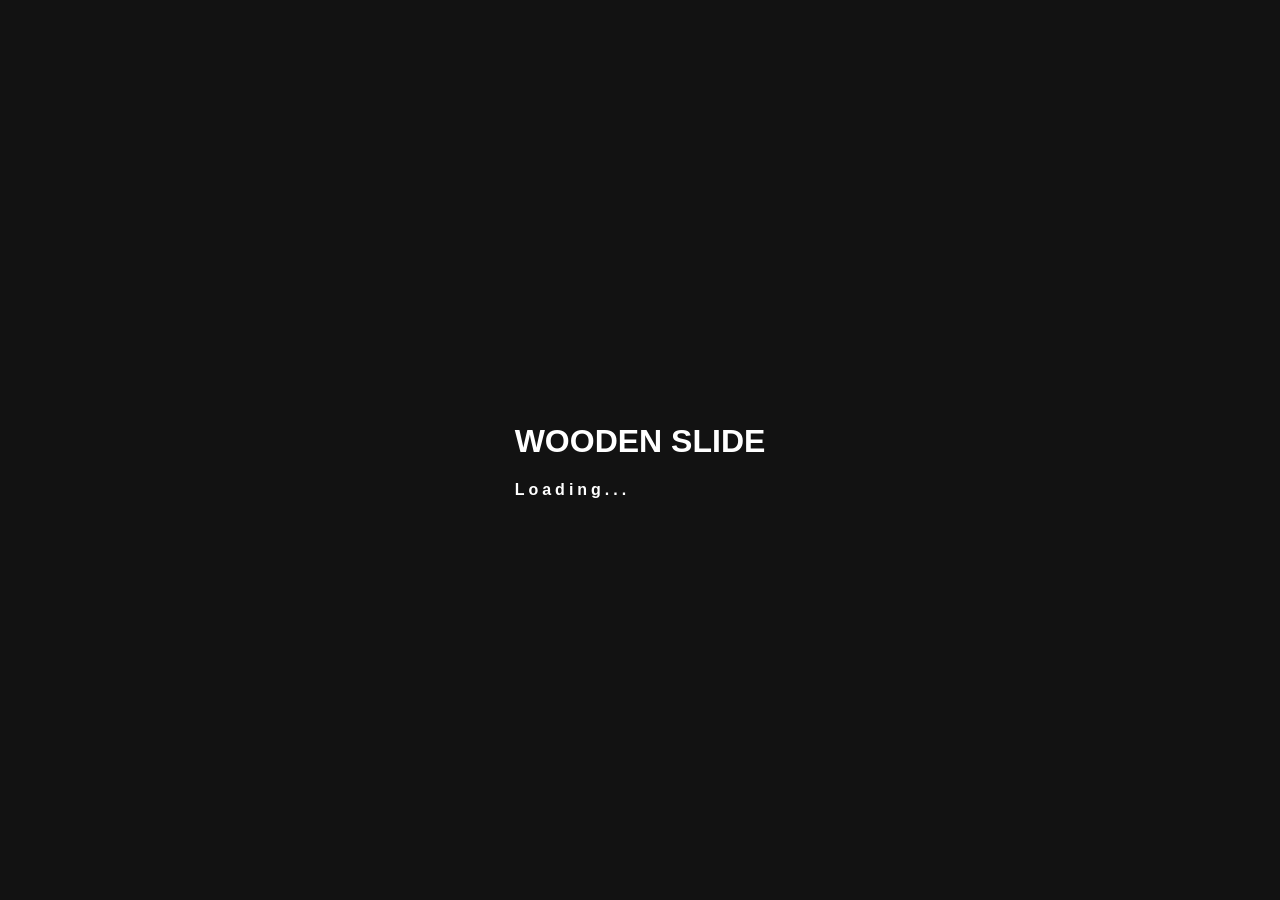
<file: index.html>
<!DOCTYPE html>
<html lang="en">
<head>
    <meta charset="UTF-8">
    <meta name="viewport" content="width=device-width, initial-scale=1.0, maximum-scale=1.0, user-scalable=no, viewport-fit=cover">
    <title>Wooden Slide Premium</title>
    
    <!-- PWA Meta -->
    <meta name="apple-mobile-web-app-capable" content="yes">
    <meta name="apple-mobile-web-app-status-bar-style" content="black-translucent">
    <meta name="theme-color" content="#1a1a1a">
    <link rel="manifest" href="manifest.json">
    
    <link rel="stylesheet" href="css/style.css">
</head>
<body>

    <!-- 1. LOADING SCREEN -->
    <div id="loading-screen" class="overlay active">
        <div class="loading-content">
            <div class="logo-placeholder"></div>
            <h1 class="game-name">WOODEN SLIDE</h1>
            <div class="loading-text">Loading...</div>
        </div>
    </div>

    <!-- 2. MAIN APP FRAME (Centering Mobile View on Desktop) -->
    <div class="app-frame" id="app-frame">
        
        <!-- SIDE PANEL: INFORMATION (Left) -->
        <aside id="panel-info" class="side-panel left">
            <div class="panel-header">
                <div class="panel-icon-svg" id="svg-info-header"></div>
                <h2>Information</h2>
                <button class="icon-btn close-btn" data-close="panel-info"></button>
            </div>
            <div class="panel-content scrollable">
                <div class="menu-links">
                    <a href="guide.html" class="menu-item">How To Play</a>
                    <a href="about.html" class="menu-item">About Game</a>
                    <a href="privacy.html" class="menu-item">Privacy Policy</a>
                    <a href="terms.html" class="menu-item">Terms & Conditions</a>
                </div>
                <div class="credits">
                    <p>Premium Sliding Engine v1.0</p>
                    <p>© 2024 Offline Gaming</p>
                </div>
            </div>
        </aside>

        <!-- SIDE PANEL: DASHBOARD (Right) -->
        <aside id="panel-dash" class="side-panel right">
            <div class="panel-header">
                <button class="icon-btn close-btn" data-close="panel-dash"></button>
                <h2>Dashboard</h2>
                <div class="panel-icon-svg" id="svg-dash-header"></div>
            </div>
            <div class="panel-content scrollable">
                <div class="stats-grid">
                    <div class="stat-card">
                        <span class="stat-label">Best Time</span>
                        <span class="stat-value" id="stat-best-time">--:--</span>
                    </div>
                    <div class="stat-card">
                        <span class="stat-label">Best Moves</span>
                        <span class="stat-value" id="stat-best-moves">--</span>
                    </div>
                    <div class="stat-card">
                        <span class="stat-label">Played</span>
                        <span class="stat-value" id="stat-games-played">0</span>
                    </div>
                    <div class="stat-card">
                        <span class="stat-label">Wins</span>
                        <span class="stat-value" id="stat-completion">0%</span>
                    </div>
                </div>
                <h3>Achievements</h3>
                <div id="achievements-list" class="achievements-container"></div>
            </div>
        </aside>

        <!-- VIEW: HOME -->
        <main id="view-home" class="view active">
            <nav class="top-nav">
                <button class="icon-btn" id="nav-info-btn"></button>
                <button class="icon-btn" id="nav-dash-btn"></button>
            </nav>

            <div class="home-hero">
                <div class="logo-placeholder small"></div>
                <h1 class="premium-text">WOODEN SLIDE</h1>
            </div>

            <section class="selection-area">
                <!-- Live Preview Board -->
                <div class="preview-container">
                    <div id="preview-board" class="preview-grid"></div>
                </div>

                <!-- STYLE SELECTOR -->
                <div class="selector-row">
                    <button class="arrow-btn" id="prev-style"></button>
                    <div class="selection-box">
                        <span class="label">STYLE</span>
                        <span class="value" id="current-style">NUMBER</span>
                    </div>
                    <button class="arrow-btn" id="next-style"></button>
                </div>

                <!-- SIZE SELECTOR -->
                <div class="selector-row">
                    <button class="arrow-btn" id="prev-size"></button>
                    <div class="selection-box">
                        <span class="label">BOARD</span>
                        <span class="value" id="current-size">4 × 4</span>
                    </div>
                    <button class="arrow-btn" id="next-size"></button>
                </div>

                <!-- MODE SELECTOR -->
                <div class="selector-row" id="mode-selector-container">
                    <button class="arrow-btn" id="prev-mode"></button>
                    <div class="selection-box">
                        <span class="label">MODE</span>
                        <span class="value" id="current-mode">CLASSIC</span>
                    </div>
                    <button class="arrow-btn" id="next-mode"></button>
                </div>

                <div id="photo-upload-wrap" class="hidden">
                    <button class="upload-btn" id="trigger-upload">
                        <span class="icon" id="svg-upload-icon"></span>
                        UPLOAD IMAGE
                    </button>
                    <input type="file" id="image-input" accept="image/*" hidden>
                </div>
            </section>

            <footer class="home-actions">
                <button class="main-play-btn" id="start-game-btn">
                    <span id="svg-play-icon"></span> PLAY
                </button>
                
                <div id="resume-container" class="resume-section hidden">
                    <button id="resume-game-btn">RESUME GAME</button>
                    <div class="resume-meta" id="resume-info">Last: 4x4 Photo Classic</div>
                </div>
            </footer>
        </main>

        <!-- VIEW: GAME -->
        <main id="view-game" class="view">
            <header class="game-hud">
                <div class="hud-item">
                    <span class="hud-icon" id="svg-moves-icon"></span>
                    <span id="game-moves">0</span>
                </div>
                <div class="hud-item">
                    <span class="hud-icon" id="svg-timer-icon"></span>
                    <span id="game-timer">00:00</span>
                </div>
                <div class="hud-item">
                    <span class="hud-label" id="game-board-label">4x4</span>
                    <button class="icon-btn-sm hidden" id="photo-toggle-nums"></button>
                </div>
            </header>

            <div class="game-board-outer">
                <div id="game-board" class="game-grid"></div>
            </div>

            <footer class="game-controls">
                <button class="ctrl-btn" id="btn-shuffle" title="Shuffle"></button>
                <button class="ctrl-btn" id="btn-hint" title="Hint"></button>
                <button class="ctrl-btn" id="btn-undo" title="Undo"></button>
                <button class="ctrl-btn" id="btn-redo" title="Redo"></button>
                <button class="ctrl-btn" id="btn-pause" title="Pause"></button>
            </footer>
        </main>

        <!-- POPUP: WIN / PAUSE / CONFIRM -->
        <div id="modal-overlay" class="overlay">
            <div id="modal-content"></div>
        </div>

    </div>

    <!-- SCRIPTS -->
    <script src="js/engine.js"></script>
    <script src="js/stats.js"></script>
    <script src="js/ui.js"></script>
    <script src="js/pwa.js"></script>
</body>
</html>
</file>
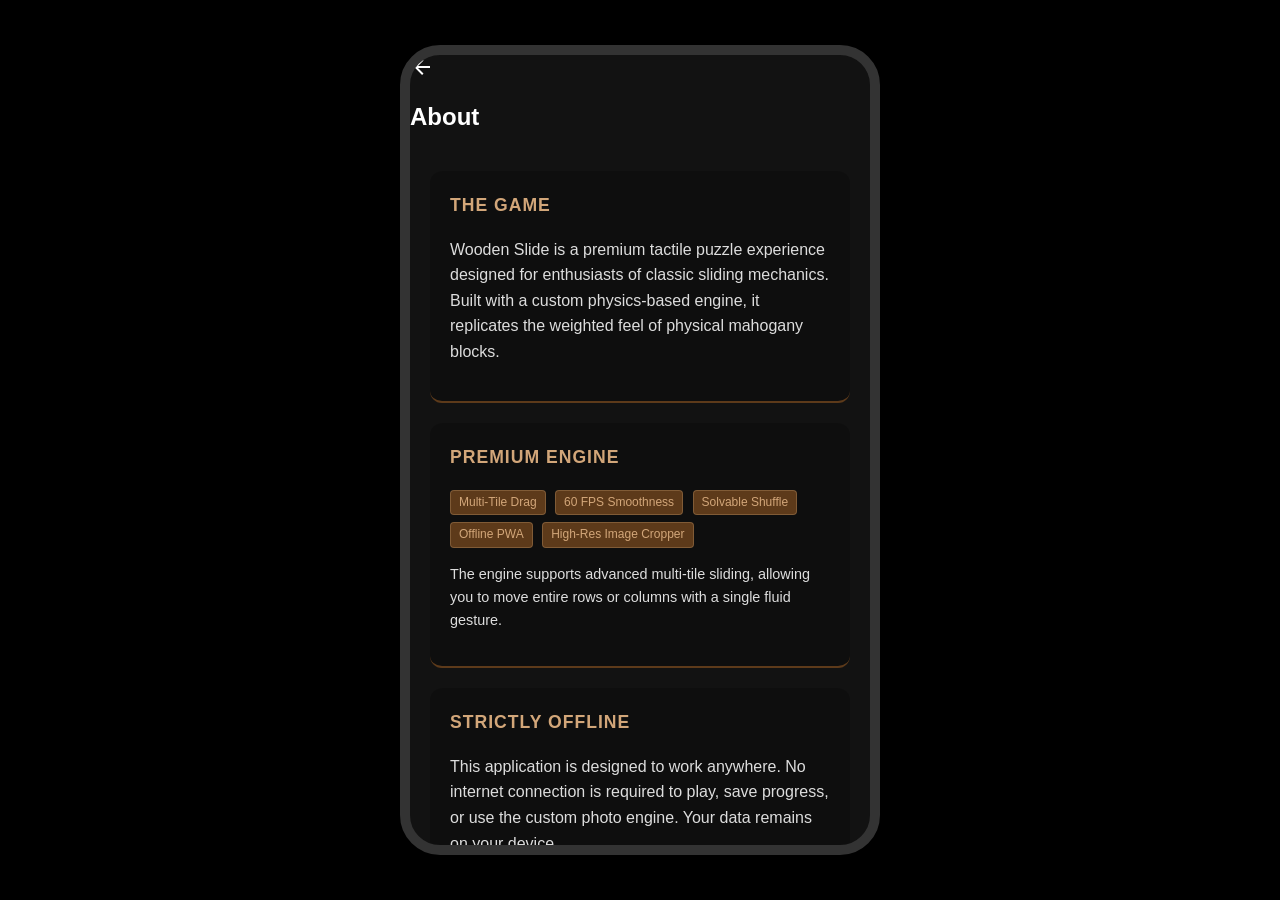
<file: about.html>
<!DOCTYPE html>
<html lang="en">
<head>
    <meta charset="UTF-8">
    <meta name="viewport" content="width=device-width, initial-scale=1.0, maximum-scale=1.0, user-scalable=no">
    <title>About - Wooden Slide</title>
    <link rel="stylesheet" href="css/style.css">
    <style>
        .about-content {
            padding: 20px;
            color: #ddd;
            line-height: 1.6;
        }
        .about-card {
            background: rgba(0, 0, 0, 0.2);
            border-radius: 12px;
            padding: 20px;
            margin-bottom: 20px;
            border-bottom: 2px solid var(--wood-dark);
        }
        .about-card h3 {
            margin-top: 0;
            color: var(--wood-light);
            font-size: 1.1rem;
            text-transform: uppercase;
            letter-spacing: 1px;
        }
        .feature-tag {
            display: inline-block;
            background: var(--wood-dark);
            color: var(--wood-light);
            padding: 2px 8px;
            border-radius: 4px;
            font-size: 0.75rem;
            margin: 0 5px 5px 0;
            border: 1px solid rgba(210, 166, 121, 0.3);
        }
        .version-badge {
            text-align: center;
            margin-top: 30px;
            font-size: 0.8rem;
            opacity: 0.5;
        }
    </style>
</head>
<body class="static-page">
    <div class="app-frame">
        <header class="panel-header">
            <a href="index.html" class="icon-btn">
                <svg viewBox="0 0 24 24" width="24" height="24"><path fill="currentColor" d="M20,11V13H8L13.5,18.5L12.08,19.92L4.16,12L12.08,4.08L13.5,5.5L8,11H20Z"/></svg>
            </a>
            <h2>About</h2>
        </header>

        <main class="panel-content scrollable">
            <div class="about-content">
                
                <div class="about-card">
                    <h3>The Game</h3>
                    <p>Wooden Slide is a premium tactile puzzle experience designed for enthusiasts of classic sliding mechanics. Built with a custom physics-based engine, it replicates the weighted feel of physical mahogany blocks.</p>
                </div>

                <div class="about-card">
                    <h3>Premium Engine</h3>
                    <div class="feature-list">
                        <span class="feature-tag">Multi-Tile Drag</span>
                        <span class="feature-tag">60 FPS Smoothness</span>
                        <span class="feature-tag">Solvable Shuffle</span>
                        <span class="feature-tag">Offline PWA</span>
                        <span class="feature-tag">High-Res Image Cropper</span>
                    </div>
                    <p style="font-size: 0.9rem; margin-top: 10px;">The engine supports advanced multi-tile sliding, allowing you to move entire rows or columns with a single fluid gesture.</p>
                </div>

                <div class="about-card">
                    <h3>Strictly Offline</h3>
                    <p>This application is designed to work anywhere. No internet connection is required to play, save progress, or use the custom photo engine. Your data remains on your device.</p>
                </div>

                <div class="about-card">
                    <h3>Credits</h3>
                    <p style="font-size: 0.9rem;">
                        <strong>Design & Engineering:</strong> Expert HTML5 Team<br>
                        <strong>Graphics:</strong> Premium Vector Assets<br>
                        <strong>UI/UX:</strong> Mobile-First Architecture
                    </p>
                </div>

                <div class="version-badge">
                    <p>WOODEN SLIDE PREMIUM</p>
                    <p>Build 1.0.0-Stable</p>
                </div>

            </div>
        </main>
    </div>
</body>
              </html>
</file>
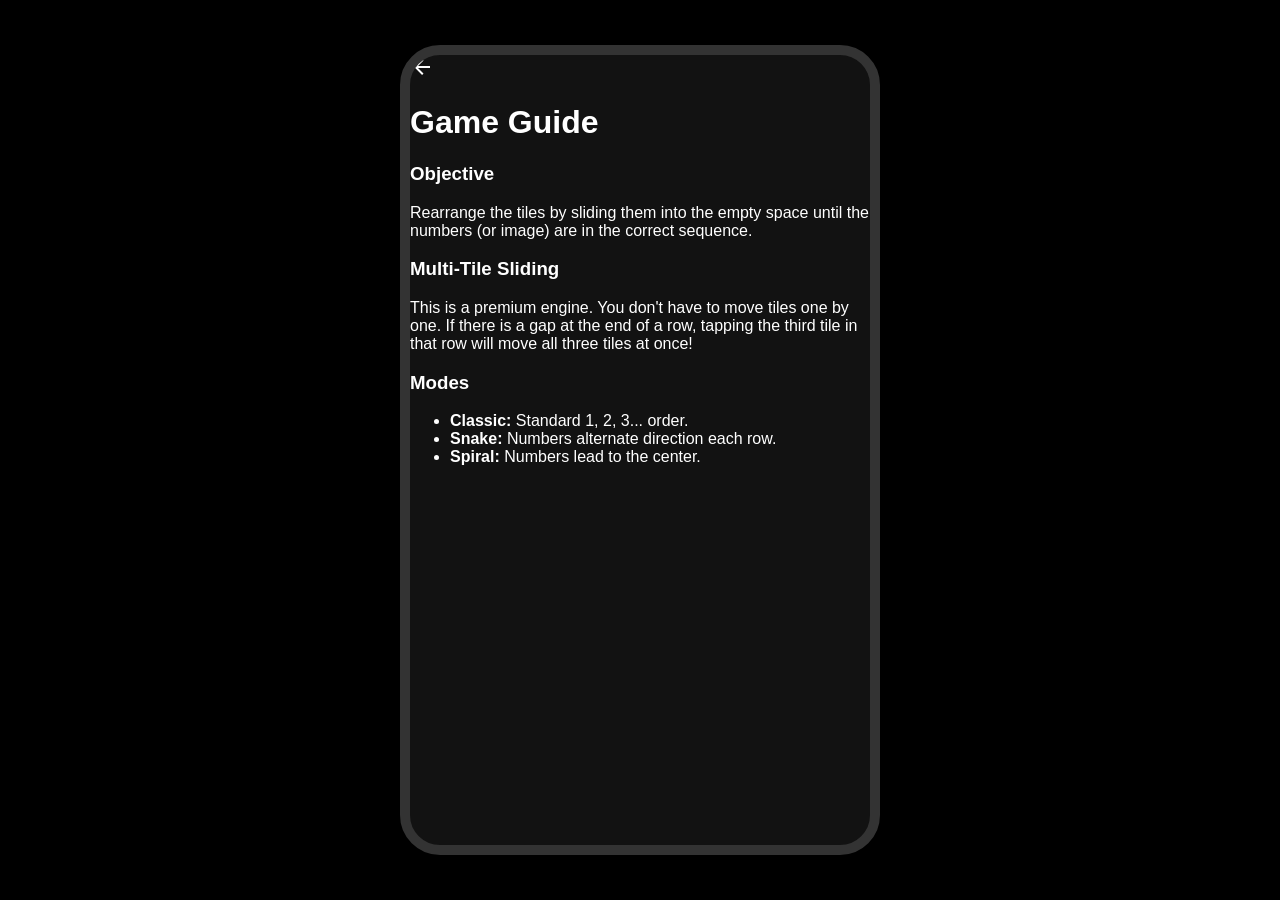
<file: guide.html>
<!DOCTYPE html>
<html lang="en">
<head>
    <meta charset="UTF-8">
    <meta name="viewport" content="width=device-width, initial-scale=1.0">
    <title>Guide - Wooden Slide</title>
    <link rel="stylesheet" href="css/style.css">
</head>
<body class="static-page">
    <div class="app-frame">
        <header class="panel-header">
            <a href="index.html" class="icon-btn">
                <svg viewBox="0 0 24 24" width="24" height="24"><path fill="currentColor" d="M20,11V13H8L13.5,18.5L12.08,19.92L4.16,12L12.08,4.08L13.5,5.5L8,11H20Z"/></svg>
            </a>
            <h1>Game Guide</h1>
        </header>
        <main class="content-scroll">
            <section>
                <h3>Objective</h3>
                <p>Rearrange the tiles by sliding them into the empty space until the numbers (or image) are in the correct sequence.</p>
            </section>
            <section>
                <h3>Multi-Tile Sliding</h3>
                <p>This is a premium engine. You don't have to move tiles one by one. If there is a gap at the end of a row, tapping the third tile in that row will move all three tiles at once!</p>
            </section>
            <section>
                <h3>Modes</h3>
                <ul>
                    <li><strong>Classic:</strong> Standard 1, 2, 3... order.</li>
                    <li><strong>Snake:</strong> Numbers alternate direction each row.</li>
                    <li><strong>Spiral:</strong> Numbers lead to the center.</li>
                </ul>
            </section>
        </main>
    </div>
</body>
</html>
</file>
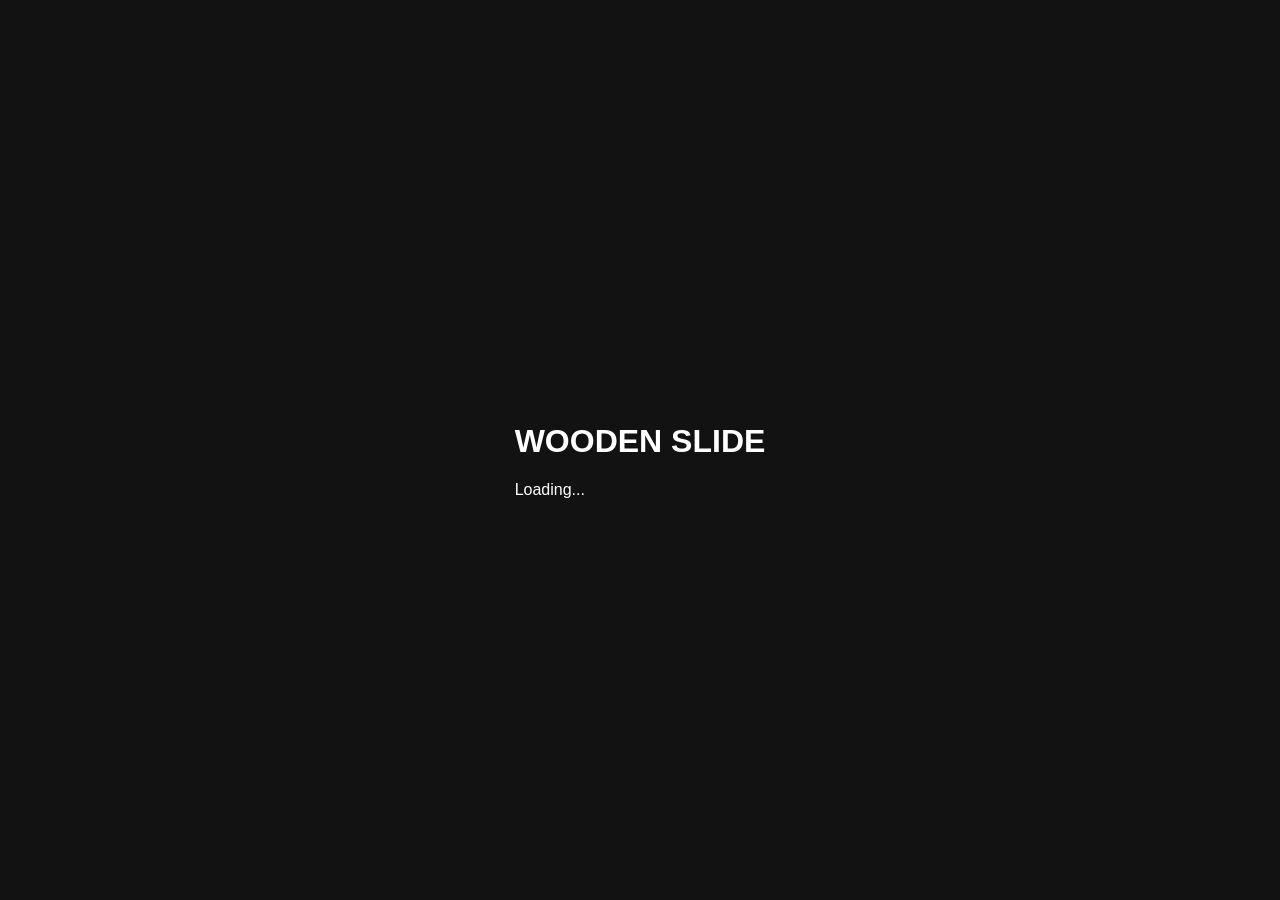
<file: indx.html>
<!DOCTYPE html>
<html lang="en">
<head>
    <meta charset="UTF-8">
    <meta name="viewport" content="width=device-width, initial-scale=1.0, maximum-scale=1.0, user-scalable=no, viewport-fit=cover">
    <title>Wooden Slide - Premium Puzzle</title>
    
    <!-- PWA / Mobile Meta -->
    <meta name="apple-mobile-web-app-capable" content="yes">
    <meta name="apple-mobile-web-app-status-bar-style" content="black-translucent">
    <meta name="theme-color" content="#1a1a1a">
    <link rel="manifest" href="manifest.json">
    <link rel="stylesheet" href="css/style.css">
</head>
<body>

    <!-- 1. LOADING SCREEN (Never gets stuck) -->
    <div id="loading-screen" class="overlay active">
        <div class="loading-content">
            <div class="logo-placeholder"></div>
            <h1 class="game-name">WOODEN SLIDE</h1>
            <div class="loading-text-anim">Loading...</div>
        </div>
    </div>

    <!-- 2. MAIN APPLICATION FRAME (Centered Mobile Aspect) -->
    <div class="app-frame" id="app-frame">
        
        <!-- SIDE PANEL: INFORMATION (Left) -->
        <aside id="panel-info" class="side-panel left">
            <div class="panel-header">
                <div class="icon-ui small-icon">
                    <svg viewBox="0 0 24 24"><path fill="currentColor" d="M11,9H13V7H11M12,20C7.59,20 4,16.41 4,12C4,7.59 7.59,4 12,4C16.41,4 20,7.59 20,12C20,16.41 16.41,20 12,20M12,2A10,10 0 0,0 2,12A10,10 0 0,0 12,22A10,10 0 0,0 22,12A10,10 0 0,0 12,2M11,17H13V11H11V17Z"/></svg>
                </div>
                <h2>Information</h2>
                <button class="close-btn" onclick="UI.togglePanel('panel-info', false)">
                    <svg viewBox="0 0 24 24"><path fill="currentColor" d="M19,6.41L17.59,5L12,10.59L6.41,5L5,6.41L10.59,12L5,17.59L6.41,19L12,13.41L17.59,19L19,17.59L13.41,12L19,6.41Z"/></svg>
                </button>
            </div>
            <div class="panel-content scrollable">
                <nav class="panel-nav">
                    <a href="guide.html">How To Play</a>
                    <a href="about.html">About Game</a>
                    <a href="privacy.html">Privacy Policy</a>
                    <a href="terms.html">Terms & Conditions</a>
                </nav>
                <div class="credits">
                    <p>Version 1.0.0</p>
                    <p>Premium Wooden Slide Engine</p>
                </div>
            </div>
        </aside>

        <!-- SIDE PANEL: DASHBOARD (Right) -->
        <aside id="panel-dash" class="side-panel right">
            <div class="panel-header">
                <button class="close-btn" onclick="UI.togglePanel('panel-dash', false)">
                    <svg viewBox="0 0 24 24"><path fill="currentColor" d="M19,6.41L17.59,5L12,10.59L6.41,5L5,6.41L10.59,12L5,17.59L6.41,19L12,13.41L17.59,19L19,17.59L13.41,12L19,6.41Z"/></svg>
                </button>
                <h2>Dashboard</h2>
                <div class="icon-ui small-icon">
                    <svg viewBox="0 0 24 24"><path fill="currentColor" d="M13,3V9H21V3H13M13,21H21V11H13V21M3,21H11V15H3V21M3,13H11V3H3V13Z"/></svg>
                </div>
            </div>
            <div class="panel-content scrollable">
                <div class="stats-grid">
                    <div class="stat-card"><span class="label">Best Time</span><span id="dash-best-time">--:--</span></div>
                    <div class="stat-card"><span class="label">Best Moves</span><span id="dash-best-moves">--</span></div>
                    <div class="stat-card"><span class="label">Played</span><span id="dash-played">0</span></div>
                    <div class="stat-card"><span class="label">Streak</span><span id="dash-streak">0</span></div>
                </div>
                <h3>Achievements</h3>
                <div id="achievements-list" class="achievements-container">
                    <!-- Dynamic -->
                </div>
            </div>
        </aside>

        <!-- VIEW: HOME PAGE -->
        <main id="view-home" class="view active">
            <header class="home-nav">
                <button class="icon-btn" id="btn-info" onclick="UI.togglePanel('panel-info', true)">
                    <svg viewBox="0 0 24 24"><path fill="currentColor" d="M11,9H13V7H11M12,20C7.59,20 4,16.41 4,12C4,7.59 7.59,4 12,4C16.41,4 20,7.59 20,12C20,16.41 16.41,20 12,20M12,2A10,10 0 0,0 2,12A10,10 0 0,0 12,22A10,10 0 0,0 22,12A10,10 0 0,0 12,2M11,17H13V11H11V17Z"/></svg>
                </button>
                <button class="icon-btn" id="btn-dash" onclick="UI.togglePanel('panel-dash', true)">
                    <svg viewBox="0 0 24 24"><path fill="currentColor" d="M13,3V9H21V3H13M13,21H21V11H13V21M3,21H11V15H3V21M3,13H11V3H3V13Z"/></svg>
                </button>
            </header>

            <div class="home-center">
                <div class="game-logo-container">
                    <div class="logo-placeholder"></div>
                    <h1>WOODEN SLIDE</h1>
                </div>

                <!-- LIVE PREVIEW BOARD -->
                <div id="preview-board" class="live-preview-board"></div>

                <!-- STYLE SELECTOR -->
                <div class="selector-container">
                    <button class="select-arrow" onclick="UI.changeStyle(-1)">◀</button>
                    <div class="select-label" id="label-style">NUMBER</div>
                    <button class="select-arrow" onclick="UI.changeStyle(1)">▶</button>
                </div>

                <!-- SIZE SELECTOR -->
                <div class="selector-container">
                    <button class="select-arrow" onclick="UI.changeSize(-1)">◀</button>
                    <div class="select-label" id="label-size">4 × 4</div>
                    <button class="select-arrow" onclick="UI.changeSize(1)">▶</button>
                </div>

                <!-- MODE SELECTOR -->
                <div class="selector-container" id="mode-selector-wrap">
                    <button class="select-arrow" onclick="UI.changeMode(-1)">◀</button>
                    <div class="select-label" id="label-mode">CLASSIC</div>
                    <button class="select-arrow" onclick="UI.changeMode(1)">▶</button>
                </div>

                <div id="upload-option" class="hidden">
                    <button class="upload-btn" onclick="document.getElementById('file-input').click()">
                        <svg viewBox="0 0 24 24" width="18" height="18"><path fill="currentColor" d="M9,16V10H5L12,3L19,10H15V16H9M5,20V18H19V20H5Z"/></svg>
                        Upload Image
                    </button>
                    <input type="file" id="file-input" hidden accept="image/*">
                </div>
            </div>

            <footer class="home-footer">
                <button class="play-btn" id="btn-play">
                    <svg viewBox="0 0 24 24" width="32" height="32"><path fill="currentColor" d="M8,5.14V19.14L19,12.14L8,5.14Z"/></svg>
                    PLAY
                </button>
                
                <div id="resume-bar" class="resume-bar hidden">
                    <div class="resume-content">
                        <button id="btn-resume">RESUME GAME</button>
                        <p id="resume-meta">Last: 4x4 Photo Classic</p>
                    </div>
                </div>
            </footer>
        </main>

        <!-- VIEW: GAMEPLAY -->
        <main id="view-game" class="view">
            <nav class="game-hud">
                <div class="hud-left">
                    <div class="hud-stat">
                        <svg viewBox="0 0 24 24"><path fill="currentColor" d="M15,11H13V5H15M19,11H17V5H19M11,11H9V5H11M7,11H5V5H7M15,19H13V13H15M19,19H17V13H19M11,19H9V13H11M7,19H5V13H7M21,1H3A2,2 0 0,0 1,3V21A2,2 0 0,0 3,23H21A2,2 0 0,0 23,21V3A2,2 0 0,0 21,1Z"/></svg>
                        <span id="game-moves">0</span>
                    </div>
                    <div class="hud-stat">
                        <svg viewBox="0 0 24 24"><path fill="currentColor" d="M12,20A8,8 0 0,0 20,12A8,8 0 0,0 12,4A8,8 0 0,0 4,12A8,8 0 0,0 12,20M12,2A10,10 0 0,1 22,12A10,10 0 0,1 12,22A10,10 0 0,1 2,12A10,10 0 0,1 12,2M12.5,7V12.25L17,14.92L16.25,16.15L11,13V7H12.5Z"/></svg>
                        <span id="game-timer">00:00</span>
                    </div>
                </div>
                <div class="hud-right">
                    <div class="hud-size" id="hud-board-size">4x4</div>
                    <button id="game-number-toggle" class="icon-btn sm hidden">
                        <svg viewBox="0 0 24 24"><path fill="currentColor" d="M13,6V18H11V6H13M9,18V15H6V18H9M15,9V6H18V9H15Z"/></svg>
                    </button>
                </div>
            </nav>

            <div id="game-board-wrapper" class="game-board-area">
                <!-- Engine injects board here -->
            </div>

            <footer class="game-footer">
                <button class="game-ctrl" id="btn-shuffle" title="Shuffle">
                    <svg viewBox="0 0 24 24"><path fill="currentColor" d="M14.83,13.41L13.42,14.82L16.59,18H15A5,5 0 0,1 10,13V11A3,3 0 0,0 7,8H2V10H7A1,1 0 0,1 8,11V13A5,5 0 0,0 13,18H15V21L19,17L15,13V16H16.59L14.83,13.41M19,7L15,3V6H13.41L11,8.41L12.41,9.83L14.83,7.41L15,7.59V11H17V7.59L18.59,6L15,6V7H19M2,14H7A3,3 0 0,0 10,11L8.59,9.58A1,1 0 0,1 7,10H2V12H7V14H2Z"/></svg>
                </button>
                <button class="game-ctrl" id="btn-hint" title="Hint">
                    <svg viewBox="0 0 24 24"><path fill="currentColor" d="M12,2A7,7 0 0,0 5,9C5,11.38 6.19,13.47 8,14.74V17A1,1 0 0,0 9,18H15A1,1 0 0,0 16,17V14.74C17.81,13.47 19,11.38 19,9A7,7 0 0,0 12,2M9,21A1,1 0 0,0 10,22H14A1,1 0 0,0 15,21V20H9V21Z"/></svg>
                </button>
                <button class="game-ctrl" id="btn-undo" title="Undo">
                    <svg viewBox="0 0 24 24"><path fill="currentColor" d="M12.5,8C9.85,8 7.45,9 5.6,10.6L2,7V16H11L7.38,12.38C8.77,11.22 10.54,10.5 12.5,10.5C16.04,10.5 19.05,12.81 20.1,16L22.47,15.22C21.08,11.03 17.13,8 12.5,8Z"/></svg>
                </button>
                <button class="game-ctrl" id="btn-pause" title="Pause">
                    <svg viewBox="0 0 24 24"><path fill="currentColor" d="M14,19H18V5H14M6,19H10V5H6V19Z"/></svg>
                </button>
            </footer>
        </main>

        <!-- POPUP OVERLAY: WIN / PAUSE / CONFIRM -->
        <div id="popup-overlay" class="overlay">
            <!-- Dynamically populated -->
        </div>

    </div>

    <!-- SCRIPTS -->
    <script src="js/engine.js"></script>
    <script src="js/stats.js"></script>
    <script src="js/ui.js"></script>
    <script src="js/pwa.js"></script>

</body>
                        </html>
</file>
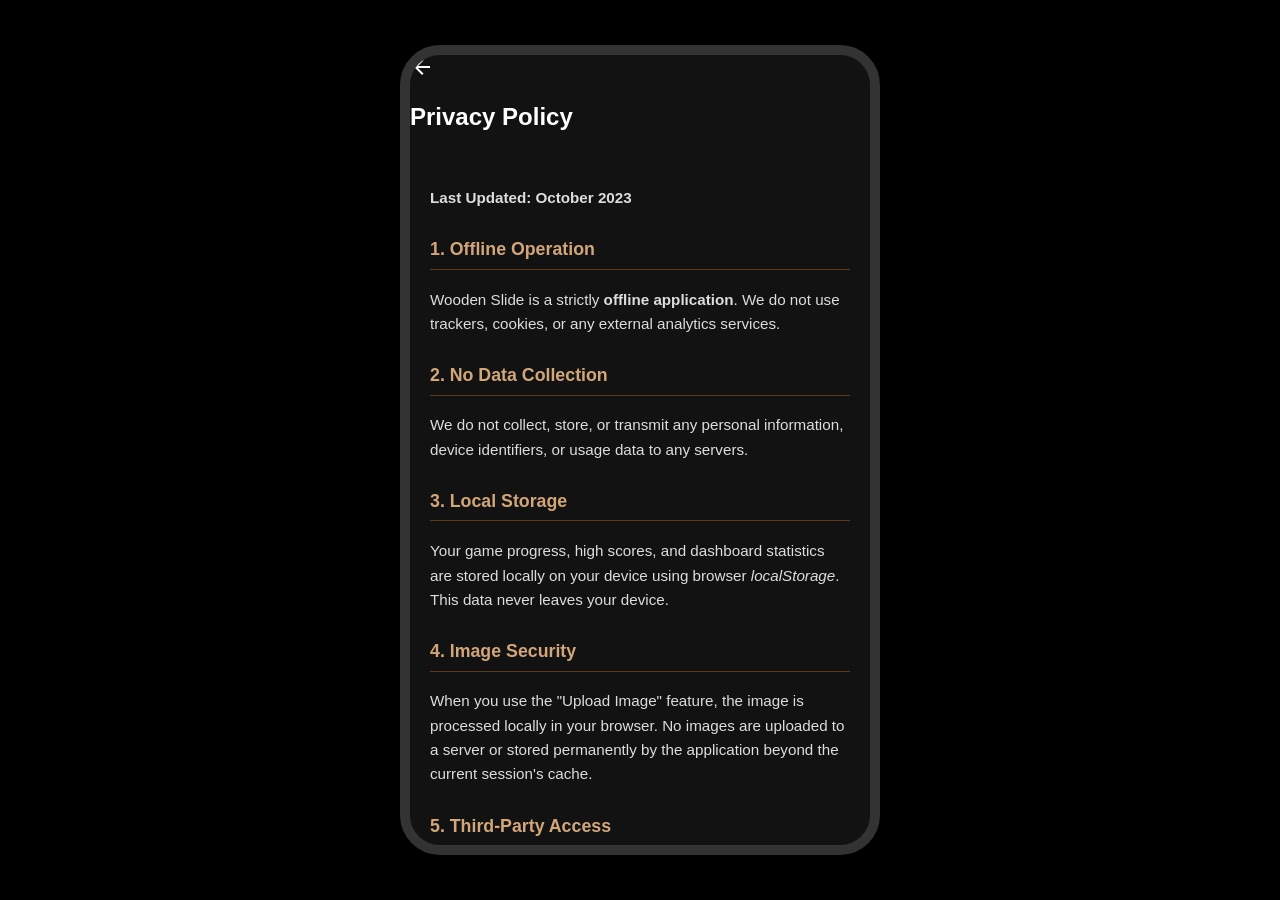
<file: privacy.html>
<!DOCTYPE html>
<html lang="en">
<head>
    <meta charset="UTF-8">
    <meta name="viewport" content="width=device-width, initial-scale=1.0, maximum-scale=1.0, user-scalable=no">
    <title>Privacy Policy - Wooden Slide</title>
    <link rel="stylesheet" href="css/style.css">
    <style>
        /* Specific styles for legal text clarity */
        .legal-content {
            padding: 20px;
            color: #ddd;
            line-height: 1.6;
            font-size: 0.95rem;
        }
        .legal-content h3 {
            color: var(--wood-light);
            margin-top: 25px;
            border-bottom: 1px solid var(--wood-dark);
            padding-bottom: 5px;
        }
        .legal-content p {
            margin-bottom: 15px;
        }
    </style>
</head>
<body class="static-page">
    <div class="app-frame">
        <header class="panel-header">
            <a href="index.html" class="icon-btn">
                <svg viewBox="0 0 24 24" width="24" height="24"><path fill="currentColor" d="M20,11V13H8L13.5,18.5L12.08,19.92L4.16,12L12.08,4.08L13.5,5.5L8,11H20Z"/></svg>
            </a>
            <h2>Privacy Policy</h2>
        </header>

        <main class="panel-content scrollable">
            <div class="legal-content">
                <p><strong>Last Updated: October 2023</strong></p>
                
                <h3>1. Offline Operation</h3>
                <p>Wooden Slide is a strictly <strong>offline application</strong>. We do not use trackers, cookies, or any external analytics services.</p>

                <h3>2. No Data Collection</h3>
                <p>We do not collect, store, or transmit any personal information, device identifiers, or usage data to any servers.</p>

                <h3>3. Local Storage</h3>
                <p>Your game progress, high scores, and dashboard statistics are stored locally on your device using browser <em>localStorage</em>. This data never leaves your device.</p>

                <h3>4. Image Security</h3>
                <p>When you use the "Upload Image" feature, the image is processed locally in your browser. No images are uploaded to a server or stored permanently by the application beyond the current session's cache.</p>

                <h3>5. Third-Party Access</h3>
                <p>Since the app does not connect to the internet, no third parties have access to your activity or data within this game.</p>
            </div>
        </main>
    </div>
</body>
</html>
</file>
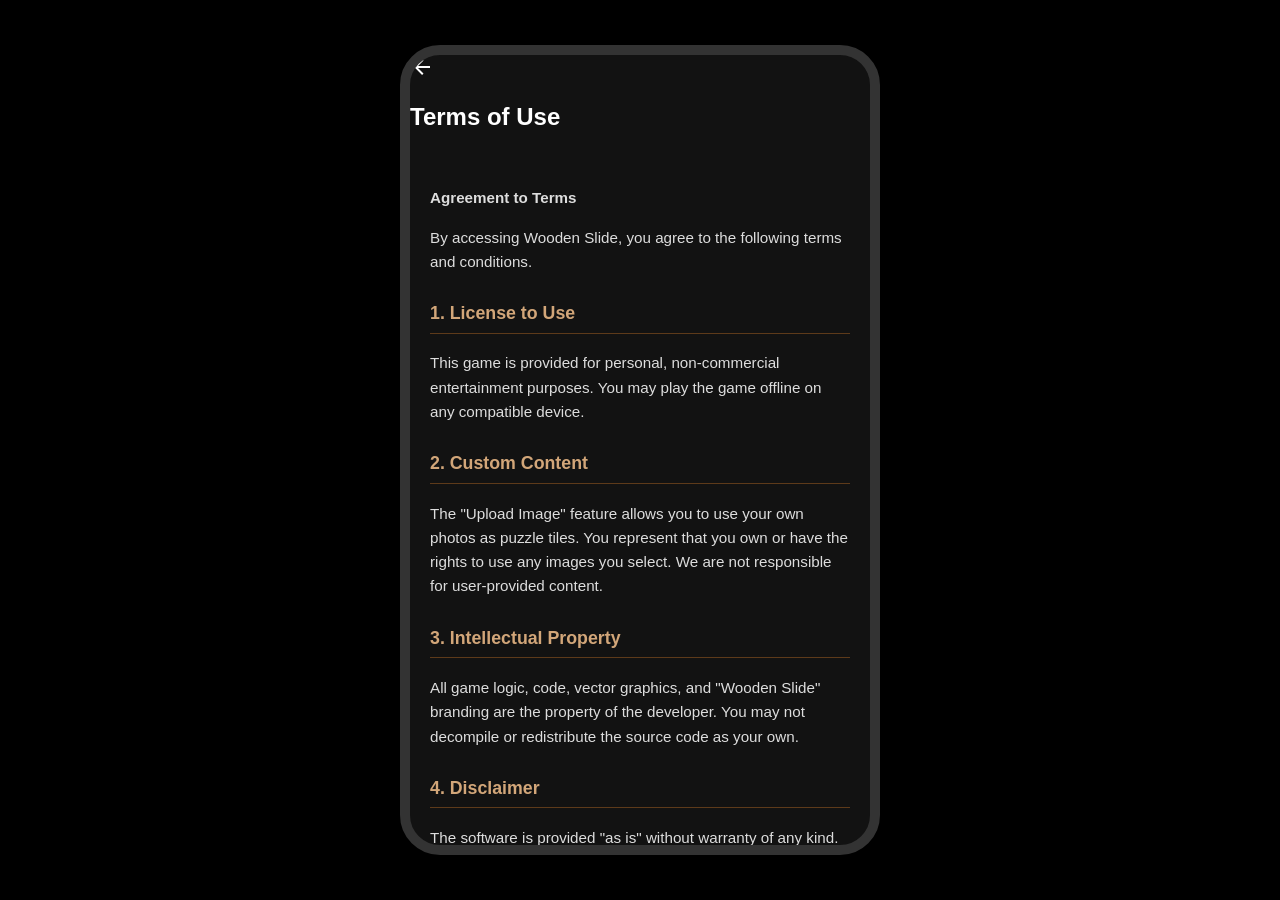
<file: terms.html>
<!DOCTYPE html>
<html lang="en">
<head>
    <meta charset="UTF-8">
    <meta name="viewport" content="width=device-width, initial-scale=1.0, maximum-scale=1.0, user-scalable=no">
    <title>Terms & Conditions - Wooden Slide</title>
    <link rel="stylesheet" href="css/style.css">
    <style>
        .legal-content {
            padding: 20px;
            color: #ddd;
            line-height: 1.6;
            font-size: 0.95rem;
        }
        .legal-content h3 {
            color: var(--wood-light);
            margin-top: 25px;
            border-bottom: 1px solid var(--wood-dark);
            padding-bottom: 5px;
        }
    </style>
</head>
<body class="static-page">
    <div class="app-frame">
        <header class="panel-header">
            <a href="index.html" class="icon-btn">
                <svg viewBox="0 0 24 24" width="24" height="24"><path fill="currentColor" d="M20,11V13H8L13.5,18.5L12.08,19.92L4.16,12L12.08,4.08L13.5,5.5L8,11H20Z"/></svg>
            </a>
            <h2>Terms of Use</h2>
        </header>

        <main class="panel-content scrollable">
            <div class="legal-content">
                <p><strong>Agreement to Terms</strong></p>
                <p>By accessing Wooden Slide, you agree to the following terms and conditions.</p>
                
                <h3>1. License to Use</h3>
                <p>This game is provided for personal, non-commercial entertainment purposes. You may play the game offline on any compatible device.</p>

                <h3>2. Custom Content</h3>
                <p>The "Upload Image" feature allows you to use your own photos as puzzle tiles. You represent that you own or have the rights to use any images you select. We are not responsible for user-provided content.</p>

                <h3>3. Intellectual Property</h3>
                <p>All game logic, code, vector graphics, and "Wooden Slide" branding are the property of the developer. You may not decompile or redistribute the source code as your own.</p>

                <h3>4. Disclaimer</h3>
                <p>The software is provided "as is" without warranty of any kind. We are not liable for any data loss (e.g., if you clear your browser cache and lose your high scores).</p>

                <h3>5. Offline Limitations</h3>
                <p>Certain features, like the "Share" function, rely on your device's native sharing capabilities. Performance may vary based on your browser and hardware specifications.</p>
            </div>
        </main>
    </div>
</body>
</html>
</file>
<file: css/style.css>
:root {
    --bg-color: #121212;
    --wood-light: #d2a679;
    --wood-mid: #8b5a2b;
    --wood-dark: #5d3a1a;
    --board-bg: #3d2b1f;
    --accent: #f39c12;
    --tile-radius: 8px;
    --transition: 0.4s cubic-bezier(0.16, 1, 0.3, 1);
}

* {
    box-sizing: border-box;
    -webkit-tap-highlight-color: transparent;
    user-select: none;
    touch-action: none;
}

body, html {
    margin: 0; padding: 0;
    width: 100%; height: 100%;
    background-color: #000;
    color: white;
    font-family: 'Segoe UI', Roboto, Helvetica, Arial, sans-serif;
    display: flex;
    justify-content: center;
    align-items: center;
    overflow: hidden;
}

/* MOBILE FRAME ENFORCEMENT */
.app-frame {
    width: 100%;
    height: 100%;
    max-width: 480px; /* Standard Mobile width */
    max-height: 960px;
    background-color: var(--bg-color);
    position: relative;
    overflow: hidden;
    box-shadow: 0 0 100px rgba(0,0,0,0.8);
}

@media (min-width: 481px) {
    .app-frame {
        border: 10px solid #333;
        border-radius: 40px;
        height: 90vh;
        aspect-ratio: 9 / 19;
    }
}

/* LOADING SCREEN */
.overlay {
    position: absolute;
    inset: 0;
    background: var(--bg-color);
    z-index: 1000;
    display: none;
    flex-direction: column;
    align-items: center;
    justify-content: center;
}
.overlay.active { display: flex; }

.loading-text {
    margin-top: 20px;
    letter-spacing: 4px;
    font-weight: bold;
    animation: blink 1.5s infinite;
}

@keyframes blink { 0%, 100% { opacity: 1; } 50% { opacity: 0.3; } }

/* SIDE PANELS */
.side-panel {
    position: absolute;
    top: 0; width: 85%; height: 100%;
    background: var(--wood-dark);
    z-index: 500;
    transition: var(--transition);
    box-shadow: 0 0 40px rgba(0,0,0,0.7);
    padding: 20px;
}
.side-panel.left { left: 0; transform: translateX(-100%); }
.side-panel.right { right: 0; transform: translateX(100%); }
.side-panel.active { transform: translateX(0); }

/* BOARD STYLING */
.game-board-outer {
    width: 90%;
    aspect-ratio: 1/1;
    margin: 20px auto;
    background: var(--board-bg);
    border: 8px solid var(--wood-dark);
    border-radius: 12px;
    position: relative;
    box-shadow: inset 0 0 20px #000;
}

.tile {
    position: absolute;
    background: var(--wood-light);
    background-image: linear-gradient(135deg, rgba(255,255,255,0.2), rgba(0,0,0,0.1));
    border-radius: var(--tile-radius);
    display: flex;
    align-items: center;
    justify-content: center;
    font-weight: bold;
    color: var(--wood-dark);
    box-shadow: 
        inset 0 2px 2px rgba(255,255,255,0.4),
        0 4px 8px rgba(0,0,0,0.4);
    cursor: pointer;
    will-change: transform;
}

.tile.photo-mode {
    color: transparent;
    background-size: cover;
}

/* BUTTONS */
.main-play-btn {
    background: linear-gradient(to bottom, var(--wood-mid), var(--wood-dark));
    border: none; color: white;
    padding: 15px 40px; border-radius: 50px;
    font-size: 1.5rem; font-weight: bold;
    box-shadow: 0 5px 0 #332111;
    display: flex; align-items: center; gap: 10px;
}
.main-play-btn:active { transform: translateY(3px); box-shadow: 0 2px 0 #332111; }

.icon-btn {
    background: none; border: none; color: white;
    width: 48px; height: 48px; cursor: pointer;
}

/* UTILS */
.hidden { display: none !important; }
.scrollable { overflow-y: auto; }
</file>
